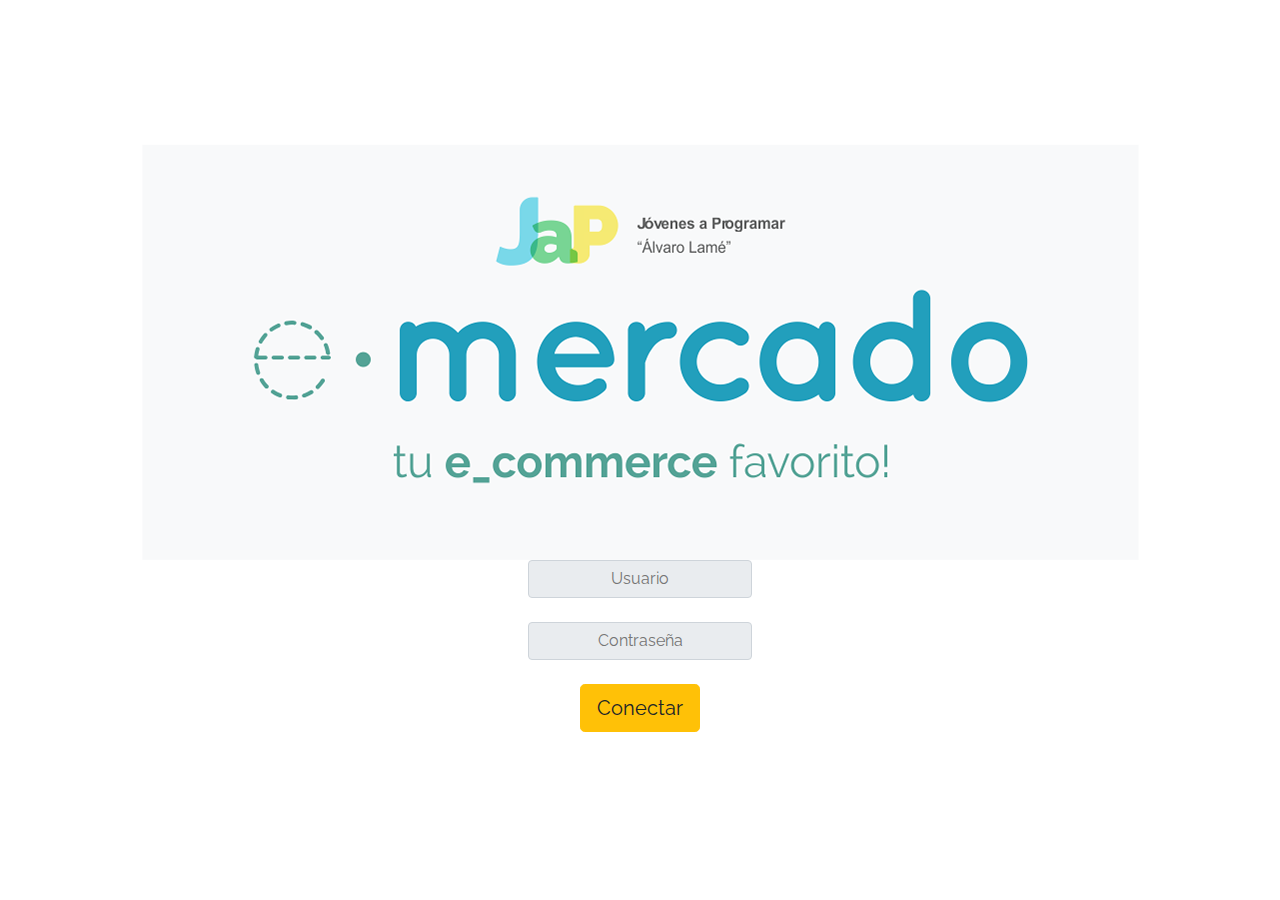
<file: index.html>
<!DOCTYPE html>
<!-- saved from url=(0049)https://getbootstrap.com/docs/4.3/examples/album/ -->
<html lang="en">

<head>
  <meta name="google-signin-scope" content="profile email">
  <meta name="google-signin-client_id" content="164145618072-d2h71bjuinmh2lec7dccaiqe06q56vc2.apps.googleusercontent.com">
  <meta http-equiv="Content-Type" content="text/html; charset=UTF-8">
  <meta name="viewport" content="width=device-width, initial-scale=1, shrink-to-fit=no">
  <meta name="description" content="">
  <title>eMercado - Todo lo que busques está aquí</title>

  <link rel="canonical" href="https://getbootstrap.com/docs/4.3/examples/album/">
  <link href="https://fonts.googleapis.com/css?family=Raleway:300,300i,400,400i,700,700i,900,900i" rel="stylesheet">
  <!-- Bootstrap core CSS -->
  <link href="css/bootstrap.min.css" rel="stylesheet">
  <link href="css/styles.css" rel="stylesheet">
  <style>
    html, body{
      height: 100%;
    }

    body {
      display: -ms-flexbox;
      display: flex;
      -ms-flex-align: center;
      align-items: center;
      padding-top: 40px;
      padding-bottom: 40px;
      background-color: #ffffff;
   
    }

    .signin {
      width: 100%;
      max-width: 330px;
      padding: 15px;
      margin: auto;
    }

    .g-signin2 {
      margin-left: 44%;
    }

  </style>
</head>

<body class="text-center">
  <div class="container p-5">
    <div role="alert" style="position: relative; width:auto; top: 0;">
      <img src="img/login.png">
         <input class="input-group-text" placeholder="Usuario" required type="text" id="user" style="display: inline-flex;"> <br> <br>
         <input class="input-group-text" placeholder="Contraseña" required type="password"  id="password" style="display: inline-flex;"> <br> <br>
        <button class="btn btn-warning btn   btn-primary btn-lg" onclick="conectar()" >Conectar</button> <br> <br>
        <div class="g-signin2" data-onsuccess="onSignIn" data-theme="dark"></div>
    </div>
  </div>

  <script src="js/init.js"></script>
  <script src="js/login.js"></script>
  <script src="https://apis.google.com/js/platform.js" async defer></script>
  <script src="https://apis.google.com/js/platform.js?onload=onLoad" async defer></script>
  <script src="js/md5.js"></script>
</body> 
</html>
</file>
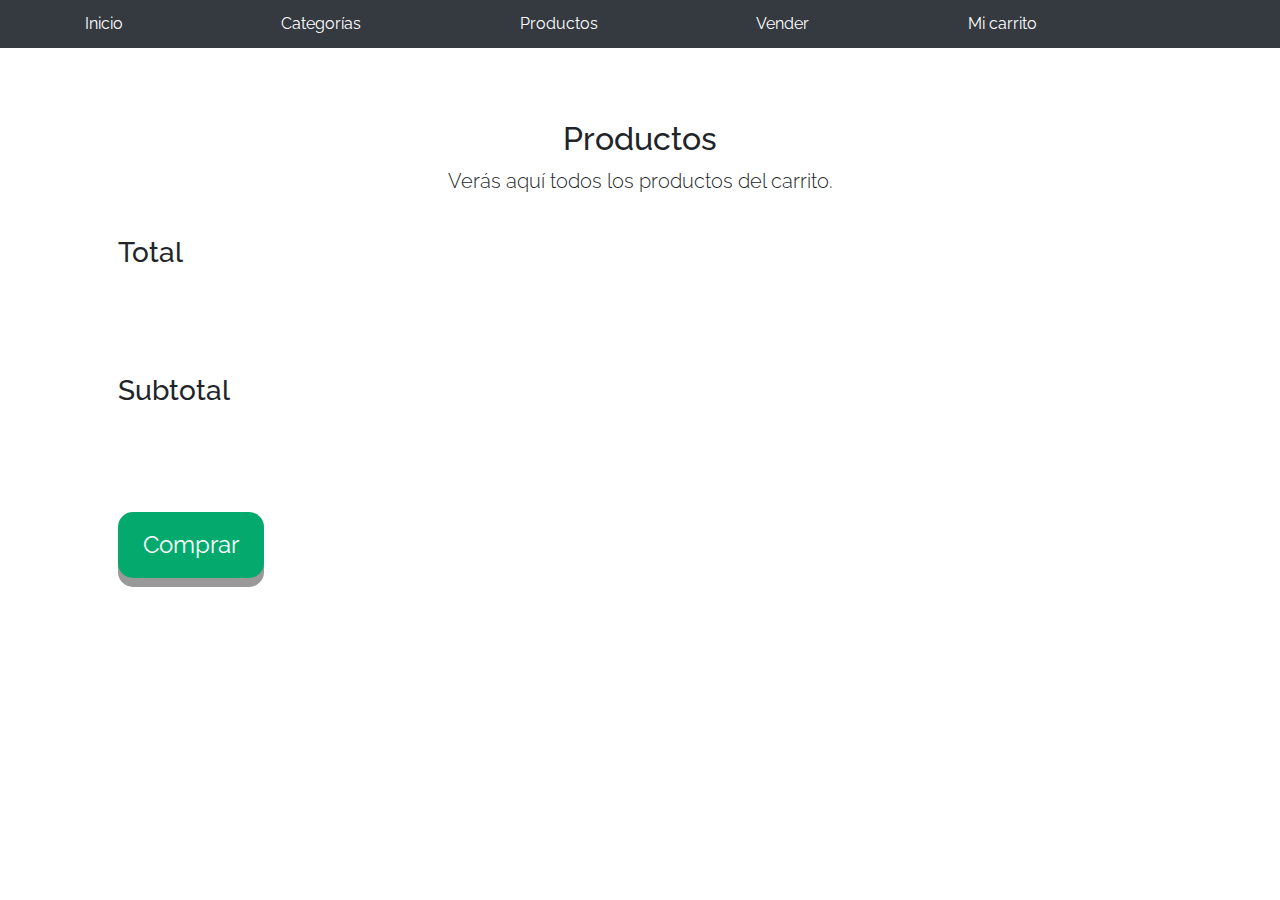
<file: cart.html>
<!DOCTYPE html>
<!-- saved from url=(0049)https://getbootstrap.com/docs/4.3/examples/album/ -->
<html lang="en">

<head>
  <meta http-equiv="Content-Type" content="text/html; charset=UTF-8">
  <meta name="google-signin-client_id" content="164145618072-d2h71bjuinmh2lec7dccaiqe06q56vc2.apps.googleusercontent.com">
  <meta name="viewport" content="width=device-width, initial-scale=1, shrink-to-fit=no">
  <meta name="description" content="">
  <title>eMercado - Todo lo que busques está aquí</title>

  <link rel="canonical" href="https://getbootstrap.com/docs/4.3/examples/album/">
  <link href="https://fonts.googleapis.com/css?family=Raleway:300,300i,400,400i,700,700i,900,900i" rel="stylesheet">

  <style>
    .bd-placeholder-img {
      font-size: 1.125rem;
      text-anchor: middle;
      -webkit-user-select: none;
      -moz-user-select: none;
      -ms-user-select: none;
      user-select: none;
    }
    @media (min-width: 768px) {
      .bd-placeholder-img-lg {
        font-size: 3.5rem;
      }
    }
  </style>
  <link href="css/bootstrap.min.css" rel="stylesheet">
  <link href="css/styles.css" rel="stylesheet">
  <link href="css/dropzone.css" rel="stylesheet">
</head>

<body>
  <nav class="site-header sticky-top py-1 bg-dark">
    <div class="container d-flex flex-column flex-md-row justify-content-between">
      <a class="py-2 d-none d-md-inline-block" href="principal.html">Inicio</a>
      <a class="py-2 d-none d-md-inline-block" href="categories.html">Categorías</a>
      <a class="py-2 d-none d-md-inline-block" href="products.html">Productos</a>
      <a class="py-2 d-none d-md-inline-block" href="sell.html">Vender</a>
      <a class="py-2 d-none d-md-inline-block" href="cart.html">Mi carrito</a>
      <div id="user"></div>
    </div>
  </nav>
  <div class="container p-5">

    <div class="text-center p-4">
      <h2>Productos</h2>
      <p class="lead">Verás aquí todos los productos del carrito.</p>
  </div>
    <div class="list-group" id="cart">
    </div> 
    <h3>Total</h3>
    <div class="container p-5" id="total">  
      
    </div>
    <h3>Subtotal</h3>
   <div class="container p-5" id="subtotal">
    </div>
   <button class="btn-lg comprar"  onclick="metodosDePago(),totalAPagar()" data-toggle="modal" data-target="#exampleModal" >Comprar</button>
  </div>

  <div class="modal fade" id="exampleModal" tabindex="-1" aria-labelledby="exampleModalLabel" aria-hidden="true">
    <div class="modal-dialog modal-dialog-centered modal-dialog-scrollable">
      <div class="modal-content">
        <div class="modal-header">
          <h4 class="modal-title" id="exampleModalLabel">Proceso de Compra</h4>
          <button type="button" class="close" data-dismiss="modal" aria-label="Close">
            <span aria-hidden="true">&times;</span>
          </button>
        </div>
        <div class="modal-body">
          <form onsubmit="compraRealizada()">
            <h5>Seleccione Destino del Envío</h5> <br>
            <h6>Dirección:</h6>
            <label for="calle">Calle:</label>
           <input name="calle" required> <br>
           <label for="numero">Número:</label>
           <input type="number" name="numero" required> <br>
           <label for="pais">País:</label>
           <input name="pais" required> <br> <br>
           <h5>Seleccione Tipo de Envío </h3> <br>
            <div class="form-check">
              <input onclick="totalAPagar()" class="form-check-input" type="radio" name="exampleRadios" id="exampleRadios1" value="option1" checked>
              <label class="form-check-label" for="exampleRadios1">
                Premium (2-5 días) - Costo del 15% sobre el subtotal.
              </label>
            </div>
            <div class="form-check">
              <input  onclick="totalAPagar()" class="form-check-input" type="radio" name="exampleRadios" id="exampleRadios2" value="option2">
              <label class="form-check-label" for="exampleRadios2">
                Express (5-8 días) - Costo del 7% sobre el subtotal.
              </label>
            </div>
            <div class="form-check">
              <input onclick="totalAPagar()" class="form-check-input" type="radio" name="exampleRadios" id="exampleRadios3" value="option3">
              <label class="form-check-label" for="exampleRadios3">
                Standard (12 a 15 días) - Costo del 5% sobre el subtotal
              </label>
            </div> <br>
            <h5>Total a Pagar </h3> <br>
              <div id="totalAPagar">

              </div> <br>
            <h5>Seleccione Método de Pago </h3>
              <div class="dropdown">
                <select id="metodoDePago" onchange="metodosDePago()" class="form-select" aria-label="Default select example">
                  <option  selected>Tarjeta de Crédito</option>
                  <option value="1">Transferencia Bancaria</option>
                </select>
              </div>
              <div id="formaDePago">
              </div>
              <button type="button" class="nocomprar" data-dismiss="modal">Cancelar</button>
              <button type="submit" value="submit"  class="comprar">Comprar</button>
          </form>
          

        </div>
        <div class="modal-footer">
          
        </div>
      </div>
    </div>
  </div>

  <div id="spinner-wrapper">
    <div class="lds-ring">
      <div></div>
      <div></div>
      <div></div>
      <div></div>
    </div>
  </div>
  <script src="js/jquery-3.4.1.min.js"></script>
  <script src="js/bootstrap.bundle.min.js"></script>
  <script src="js/dropzone.js"></script>
  <script src="js/init.js"></script>
  <script src= "js/login.js"></script>
  <script src="js/cart.js"></script>
  <script src="https://apis.google.com/js/platform.js?onload=onLoad" async defer></script>
</body>

</html>
</file>
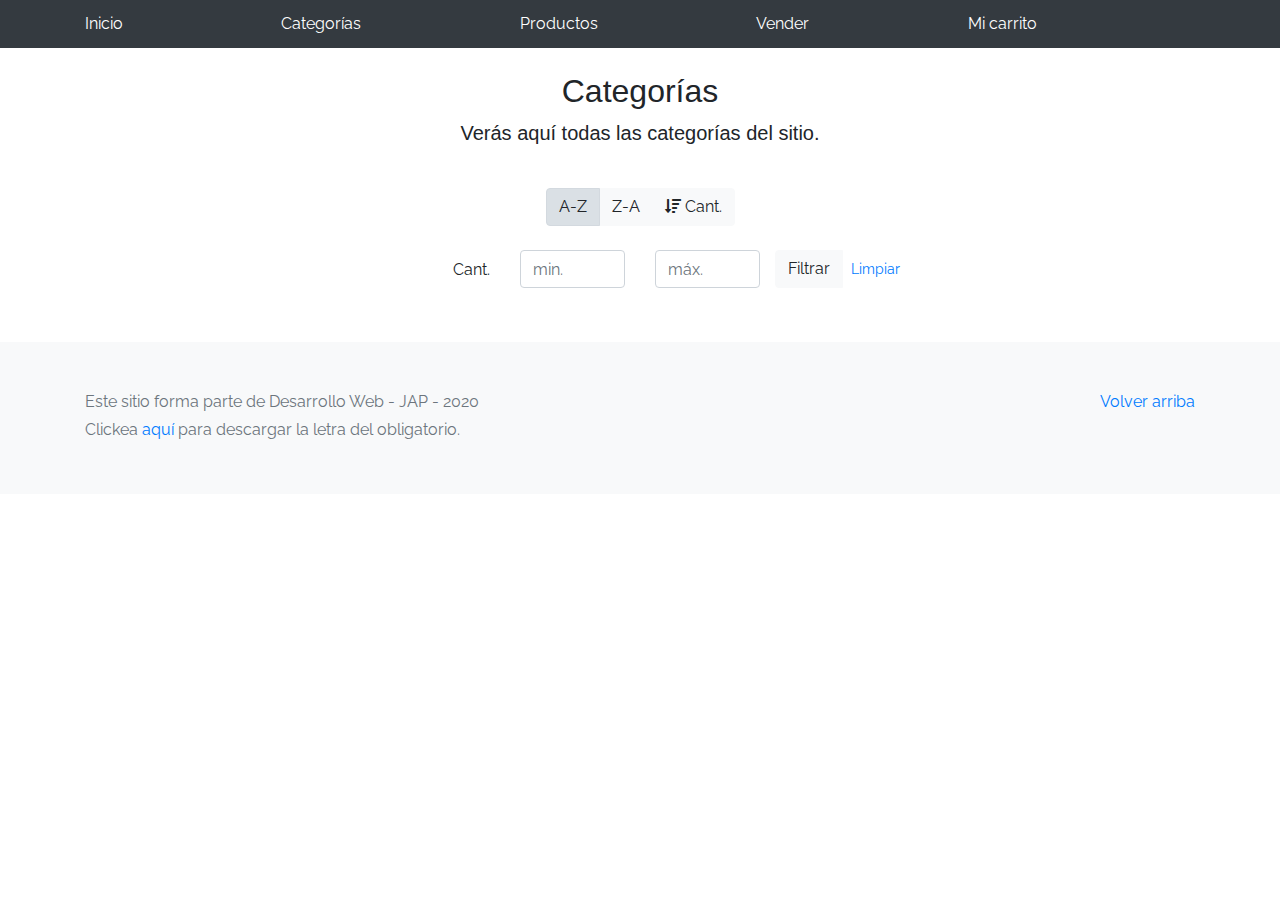
<file: categories.html>
<!DOCTYPE html>
<!-- saved from url=(0049)https://getbootstrap.com/docs/4.3/examples/album/ -->
<html lang="en">
  <head>
    <meta http-equiv="Content-Type" content="text/html; charset=UTF-8">
    <meta name="viewport" content="width=device-width, initial-scale=1, shrink-to-fit=no">
    <meta name="google-signin-client_id" content="164145618072-d2h71bjuinmh2lec7dccaiqe06q56vc2.apps.googleusercontent.com">
    <meta name="description" content="">
    <title>eMercado - Todo lo que busques está aquí</title>

    <link rel="canonical" href="https://getbootstrap.com/docs/4.3/examples/album/">
    <link href="https://fonts.googleapis.com/css?family=Raleway:300,300i,400,400i,700,700i,900,900i" rel="stylesheet">
    <link href="css/font-awesome.min.css" rel="stylesheet">

    <link href="css/bootstrap.min.css" rel="stylesheet">
    <link href="css/styles.css" rel="stylesheet">
  </head>
  <body>
    <nav class="site-header sticky-top py-1 bg-dark">
      <div class="container d-flex flex-column flex-md-row justify-content-between">
        <a class="py-2 d-none d-md-inline-block" href="principal.html">Inicio</a>
        <a class="py-2 d-none d-md-inline-block" href="categories.html">Categorías</a>
        <a class="py-2 d-none d-md-inline-block" href="products.html">Productos</a>
        <a class="py-2 d-none d-md-inline-block" href="sell.html">Vender</a>
        <a class="py-2 d-none d-md-inline-block" href="cart.html">Mi carrito</a>
        <div id="user"></div>
      </div>
    </nav>
    <main role="main" class="pb-5">
        <div class="text-center p-4">
            <h2>Categorías</h2>
            <p class="lead">Verás aquí todas las categorías del sitio.</p>
        </div>
        <div class="container">
            <div class="row">
                <div class="col text-center">
                    <div class="btn-group btn-group-toggle mb-4" data-toggle="buttons">
                        <label class="btn btn-light active" id="sortAsc" >
                            <input type="radio" name="options" autocomplete="off" checked>A-Z
                        </label>
                        <label class="btn btn-light" id="sortDesc" >
                            <input type="radio" name="options" autocomplete="off">Z-A
                        </label>
                        <label class="btn btn-light" id="sortByCount" >
                            <input type="radio" name="options" autocomplete="off"><i class="fas fa-sort-amount-down mr-1"></i>Cant.
                        </label>
                    </div>
                </div>
            </div>
            <div class="row justify-content-end">
              <div class="col-md-0"></div>
                <div class="col-md-6 col-sm-12 mb-1 container">
                  <div class="row container p-0 m-0">
                    <div class="col">
                      <p class="font-weight-normal text-right my-2">Cant.</p>
                    </div>
                    <div class="col">
                      <input class="form-control" type="number" placeholder="min." id="rangeFilterCountMin">
                    </div>
                    <div class="col">
                      <input class="form-control" type="number" placeholder="máx." id="rangeFilterCountMax">
                    </div>
                    <div class="col-3 p-0">
                      <div class="btn-group" role="group">
                        <button class="btn btn-light btn-block" id="rangeFilterCount">Filtrar</button>
                        <button class="btn btn-link btn-sm" id="clearRangeFilter">Limpiar</button>
                      </div>
                    </div>
                  </div>
                </div>
            </div>
            <div class="row">
                <div class="list-group" id="cat-list-container">
                </div>
            </div>
        </div>
    </main>
    <footer class="text-muted bg-light">
      <div class="container">
        <p class="float-right">
          <a href="#">Volver arriba</a>
        </p>
        <p>Este sitio forma parte de Desarrollo Web - JAP - 2020</p>
        <p>Clickea <a target="_blank" href="Letra.pdf">aquí</a> para descargar la letra del obligatorio.</p>
      </div>
    </footer>
    <div id="spinner-wrapper"><div class="lds-ring"><div></div><div></div><div></div><div></div></div></div>
    <script src="js/jquery-3.4.1.min.js"></script>
    <script src="js/bootstrap.bundle.min.js"></script>
    <script src="js/init.js"></script>
    <script src="js/categories.js"></script>
    <script src= "js/login.js"></script>
    <script src="https://apis.google.com/js/platform.js?onload=onLoad" async defer></script>
  </body>
</html>
</file>
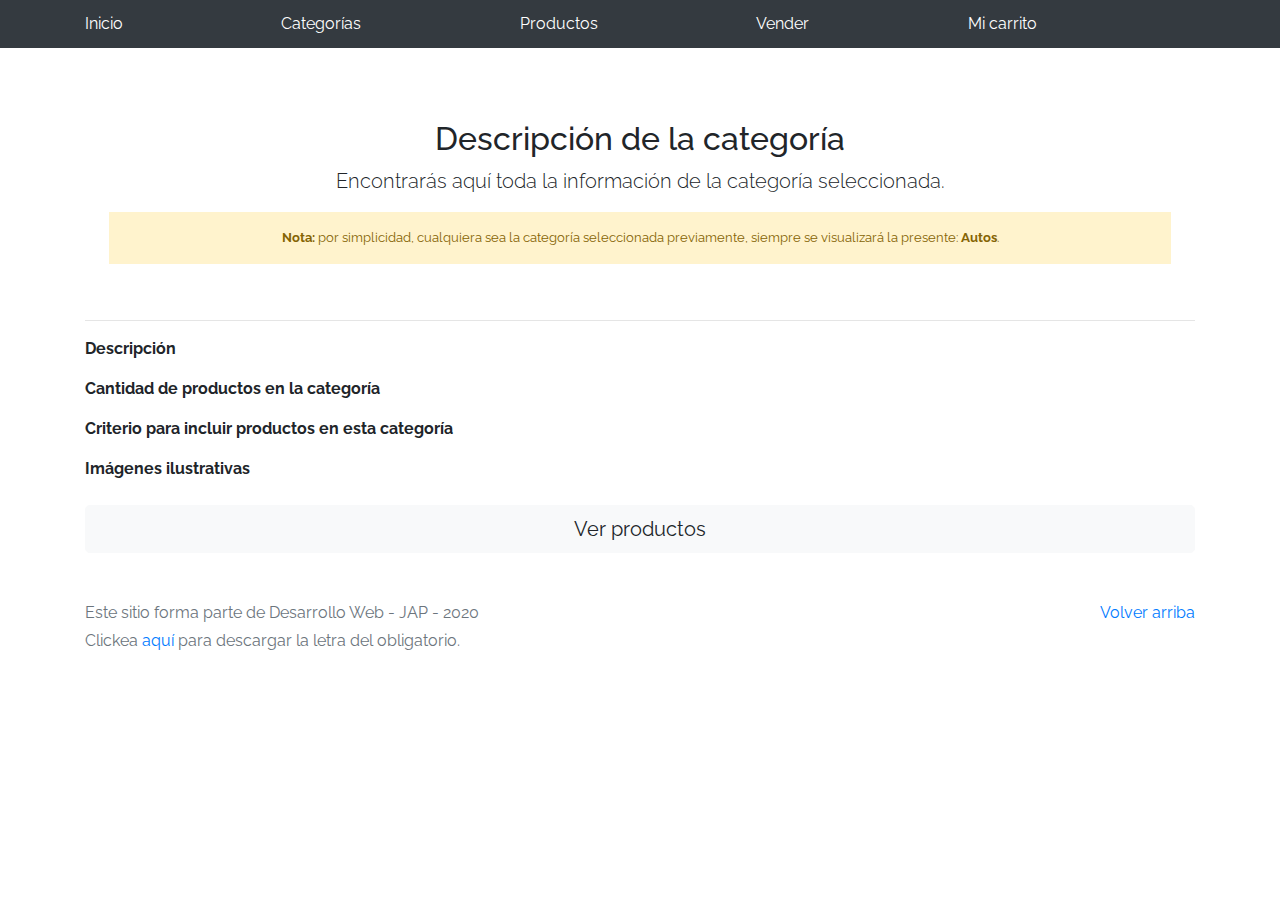
<file: category-info.html>
<!DOCTYPE html>
<!-- saved from url=(0049)https://getbootstrap.com/docs/4.3/examples/album/ -->
<html lang="en">

<head>
  <meta http-equiv="Content-Type" content="text/html; charset=UTF-8">
  <meta name="viewport" content="width=device-width, initial-scale=1, shrink-to-fit=no">
  <meta name="description" content="">
  <title>eMercado - Todo lo que busques está aquí</title>
  <meta name="google-signin-client_id" content="164145618072-d2h71bjuinmh2lec7dccaiqe06q56vc2.apps.googleusercontent.com">
  <link rel="canonical" href="https://getbootstrap.com/docs/4.3/examples/album/">
  <link href="https://fonts.googleapis.com/css?family=Raleway:300,300i,400,400i,700,700i,900,900i" rel="stylesheet">
  <!-- Bootstrap core CSS -->
  <link href="css/bootstrap.min.css" rel="stylesheet">
  <link href="css/styles.css" rel="stylesheet">
</head>

<body>
  <nav class="site-header sticky-top py-1 bg-dark">
    <div class="container d-flex flex-column flex-md-row justify-content-between">
      <a class="py-2 d-none d-md-inline-block" href="principal.html">Inicio</a>
      <a class="py-2 d-none d-md-inline-block" href="categories.html">Categorías</a>
      <a class="py-2 d-none d-md-inline-block" href="products.html">Productos</a>
      <a class="py-2 d-none d-md-inline-block" href="sell.html">Vender</a>
      <a class="py-2 d-none d-md-inline-block" href="cart.html">Mi carrito</a>
      <div id="user"></div>
    </div>
  </nav>
  <main role="main">
    <div class="container mt-5">
      <div class="text-center p-4">
        <h2>Descripción de la categoría</h2>
        <p class="lead">Encontrarás aquí toda la información de la categoría seleccionada.</p>
        <p class="small alert-warning py-3"><strong>Nota: </strong>por simplicidad, cualquiera sea la categoría
          seleccionada previamente, siempre se visualizará la presente: <strong>Autos</strong>.</p>
      </div>
      <h3 id="categoryName"></h3>
      <hr class="my-3">
      <dl>
        <dt>Descripción</dt>
        <dd>
          <p id="categoryDescription"></p>
        </dd>

        <dt>Cantidad de productos en la categoría</dt>
        <dd>
          <p id="productCount"></p>
        </dd>

        <dt>Criterio para incluir productos en esta categoría</dt>
        <dd>
          <p id="productCriteria"></p>
        </dd>

        <dt>Imágenes ilustrativas</dt>
        <dd>
          <div class="row text-center text-lg-left pt-2" id="productImagesGallery">
          </div>
        </dd>
      </dl>
      <a type="button" class="btn btn-light btn-lg btn-block" href="products.html">Ver productos</a>
    </div>
  </main>
  <footer class="text-muted">
    <div class="container">
      <p class="float-right">
        <a href="#">Volver arriba</a>
      </p>
      <p>Este sitio forma parte de Desarrollo Web - JAP - 2020</p>
      <p>Clickea <a target="_blank" href="Letra.pdf">aquí</a> para descargar la letra del obligatorio.</p>
    </div>
  </footer>
  <div id="spinner-wrapper">
    <div class="lds-ring">
      <div></div>
      <div></div>
      <div></div>
      <div></div>
    </div>
  </div>
  <script src="js/jquery-3.4.1.min.js"></script>
  <script src="js/bootstrap.bundle.min.js"></script>
  <script src="js/init.js"></script>
  <script src= "js/login.js"></script>
  <script src="js/category-info.js"></script>
  <script src="https://apis.google.com/js/platform.js?onload=onLoad" async defer></script>
</body>

</html>
</file>
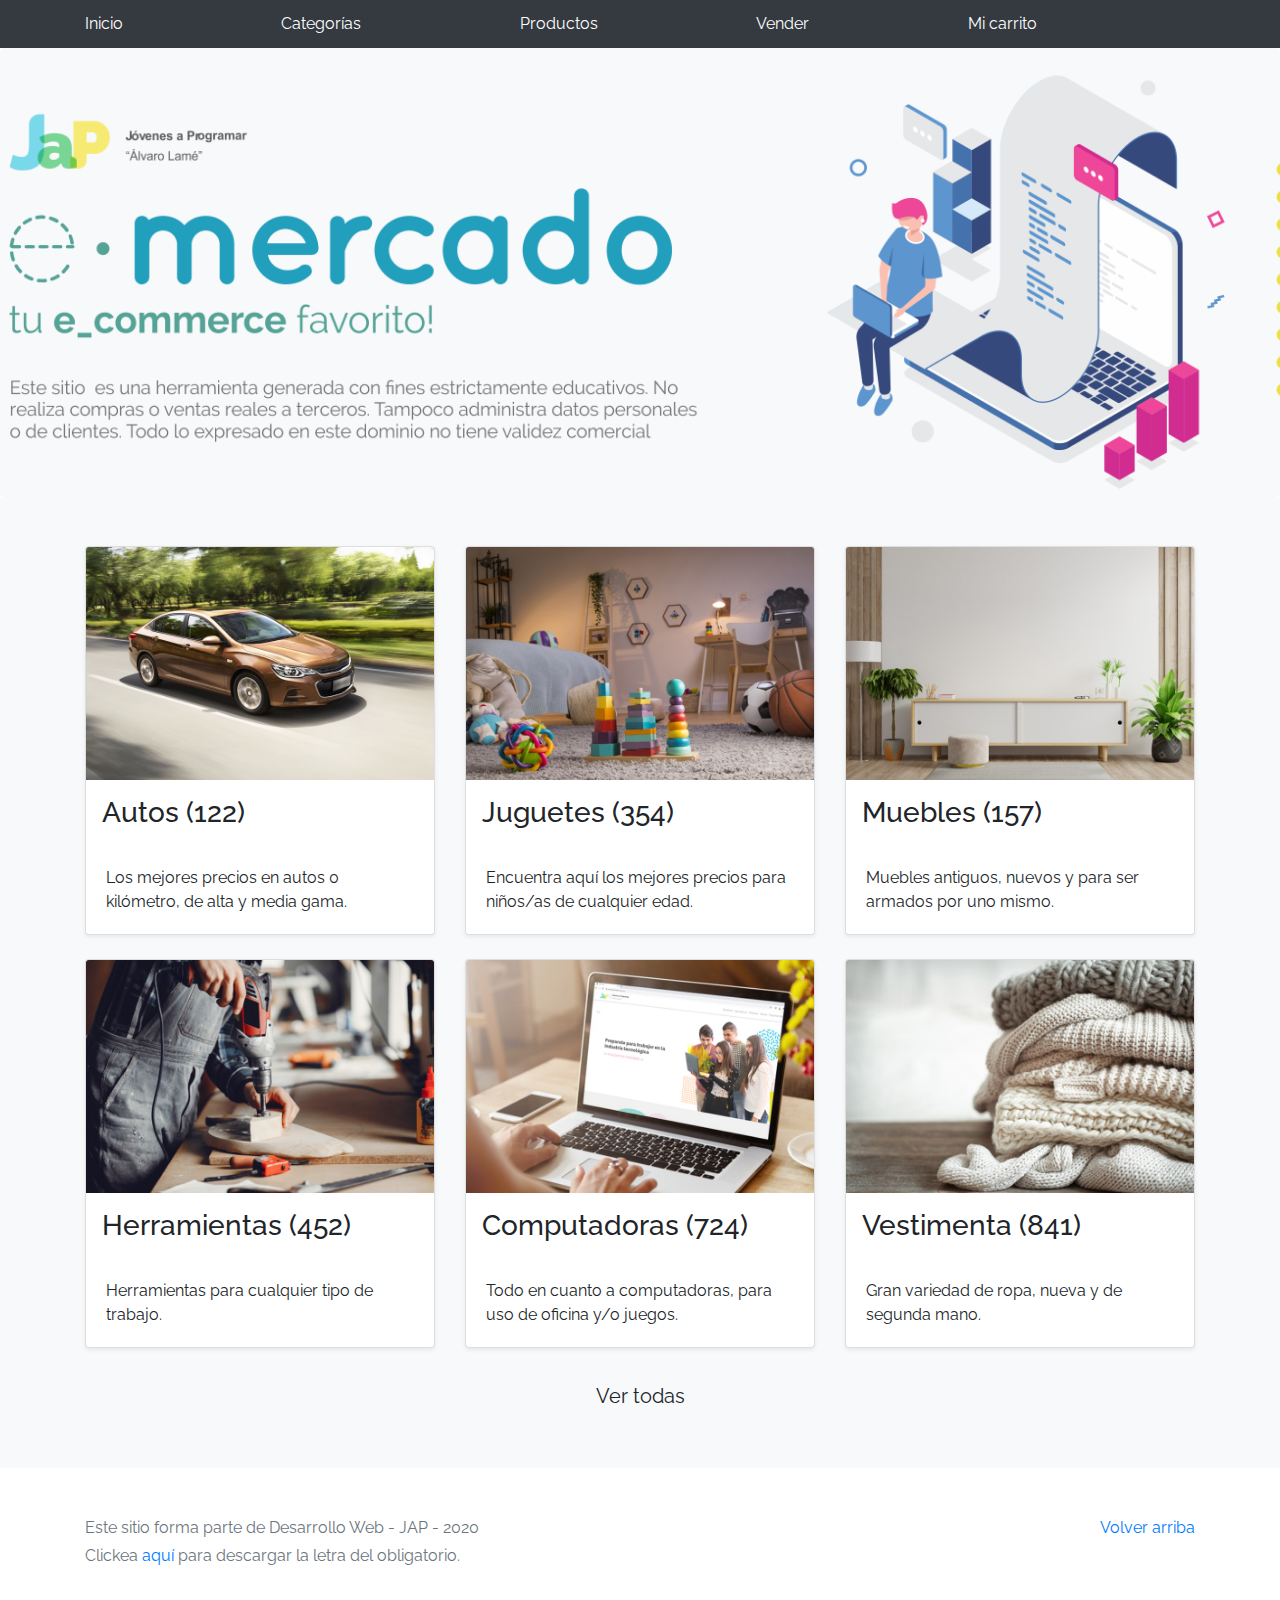
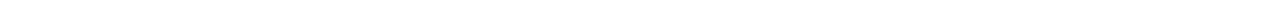
<file: principal.html>
<!DOCTYPE html>
<!-- saved from url=(0049)https://getbootstrap.com/docs/4.3/examples/album/ -->
<html lang="en">
  <head>
    <meta http-equiv="Content-Type" content="text/html; charset=UTF-8">
    <meta name="viewport" content="width=device-width, initial-scale=1, shrink-to-fit=no">
    <meta name="google-signin-client_id" content="164145618072-d2h71bjuinmh2lec7dccaiqe06q56vc2.apps.googleusercontent.com">
    <meta name="description" content="">
    <title>eMercado - Todo lo que busques está aquí</title>

    <link rel="canonical" href="https://getbootstrap.com/docs/4.3/examples/album/">
    <link href="https://fonts.googleapis.com/css?family=Raleway:300,300i,400,400i,700,700i,900,900i" rel="stylesheet">
    <!-- Bootstrap core CSS -->
    <link href="css/bootstrap.min.css" rel="stylesheet">
    <link href="css/styles.css" rel="stylesheet">
  </head>
  <body onload="verificar()">
    <nav class="site-header sticky-top py-1 bg-dark">
      <div class="container d-flex flex-column flex-md-row justify-content-between">
        <a class="py-2 d-none d-md-inline-block" href="principal.html">Inicio</a>
        <a class="py-2 d-none d-md-inline-block" href="categories.html">Categorías</a>
        <a class="py-2 d-none d-md-inline-block" href="products.html">Productos</a>
        <a class="py-2 d-none d-md-inline-block" href="sell.html">Vender</a>
        <a class="py-2 d-none d-md-inline-block" href="cart.html">Mi carrito</a>
        <div id="user"></div>
      </div>
    </nav>
    <main role="main">
      <section class="jumbotron text-center">
        <div class="m-5">
          <h1></h1>
        </div>
      </section>
      <div class="album py-5 bg-light">
        <div class="container">
          <div class="row">
            <div class="col-md-4">
              <a href="categories.html" class="card mb-4 shadow-sm custom-card">
                <img class="bd-placeholder-img card-img-top"  src="img/cat1.jpg">
                <h3 class="m-3">Autos (122)</h3>
                <div class="card-body">
                  <p class="card-text">Los mejores precios en autos 0 kilómetro, de alta y media gama.</p>
                </div>
              </a>
            </div>
            <div class="col-md-4">
                <a href="categories.html" class="card mb-4 shadow-sm custom-card">
                  <img class="bd-placeholder-img card-img-top" src="img/cat2.jpg">
                  <h3 class="m-3">Juguetes (354)</h3>
                  <div class="card-body">
                    <p class="card-text">Encuentra aquí los mejores precios para niños/as de cualquier edad.</p>
                  </div>
                </a>
            </div>
            <div class="col-md-4">
                <a href="categories.html" class="card mb-4 shadow-sm custom-card">
                  <img class="bd-placeholder-img card-img-top" src="img/cat3.jpg">
                  <h3 class="m-3">Muebles (157)</h3>
                  <div class="card-body">
                    <p class="card-text">Muebles antiguos, nuevos y para ser armados por uno mismo.</p>
                  </div>
                </a>
            </div>
            <div class="col-md-4">
                <a href="categories.html" class="card mb-4 shadow-sm custom-card">
                  <img class="bd-placeholder-img card-img-top" src="img/cat4.jpg">
                  <h3 class="m-3">Herramientas (452)</h3>
                  <div class="card-body">
                    <p class="card-text">Herramientas para cualquier tipo de trabajo.</p>
                  </div>
                </a>
            </div>
            <div class="col-md-4">
                <a href="categories.html" class="card mb-4 shadow-sm custom-card">
                  <img class="bd-placeholder-img card-img-top" src="img/cat5.jpg">
                  <h3 class="m-3">Computadoras (724)</h3>
                  <div class="card-body">
                    <p class="card-text">Todo en cuanto a computadoras, para uso de oficina y/o juegos.</p>
                  </div>
                </a>
            </div>
            <div class="col-md-4">
                <a href="categories.html" class="card mb-4 shadow-sm custom-card">
                  <img class="bd-placeholder-img card-img-top" src="img/cat6.jpg">
                  <h3 class="m-3">Vestimenta (841)</h3>
                  <div class="card-body">
                    <p class="card-text">Gran variedad de ropa, nueva y de segunda mano.</p>
                  </div>
                </a>
            </div>
          </div>
          <div class="row">
              <a type="button" class="btn btn-light btn-lg btn-block" href="categories.html">Ver todas</a>
          </div>
        </div>
      </div>
    </main>
    <footer class="text-muted">
      <div class="container">
        <p class="float-right">
          <a href="#">Volver arriba</a>
        </p>
        <p>Este sitio forma parte de Desarrollo Web - JAP - 2020</p>
        <p>Clickea <a target="_blank" href="Letra.pdf">aquí</a> para descargar la letra del obligatorio.</p>
      </div>
    </footer>
    <script src="js/jquery-3.4.1.min.js"></script>
    <script src="js/bootstrap.bundle.min.js"></script>
    <script src="js/init.js"></script>
    <script src= "js/login.js"></script>
    <script src="https://apis.google.com/js/platform.js?onload=onLoad" async defer></script>
  </body>
</html>
</file>
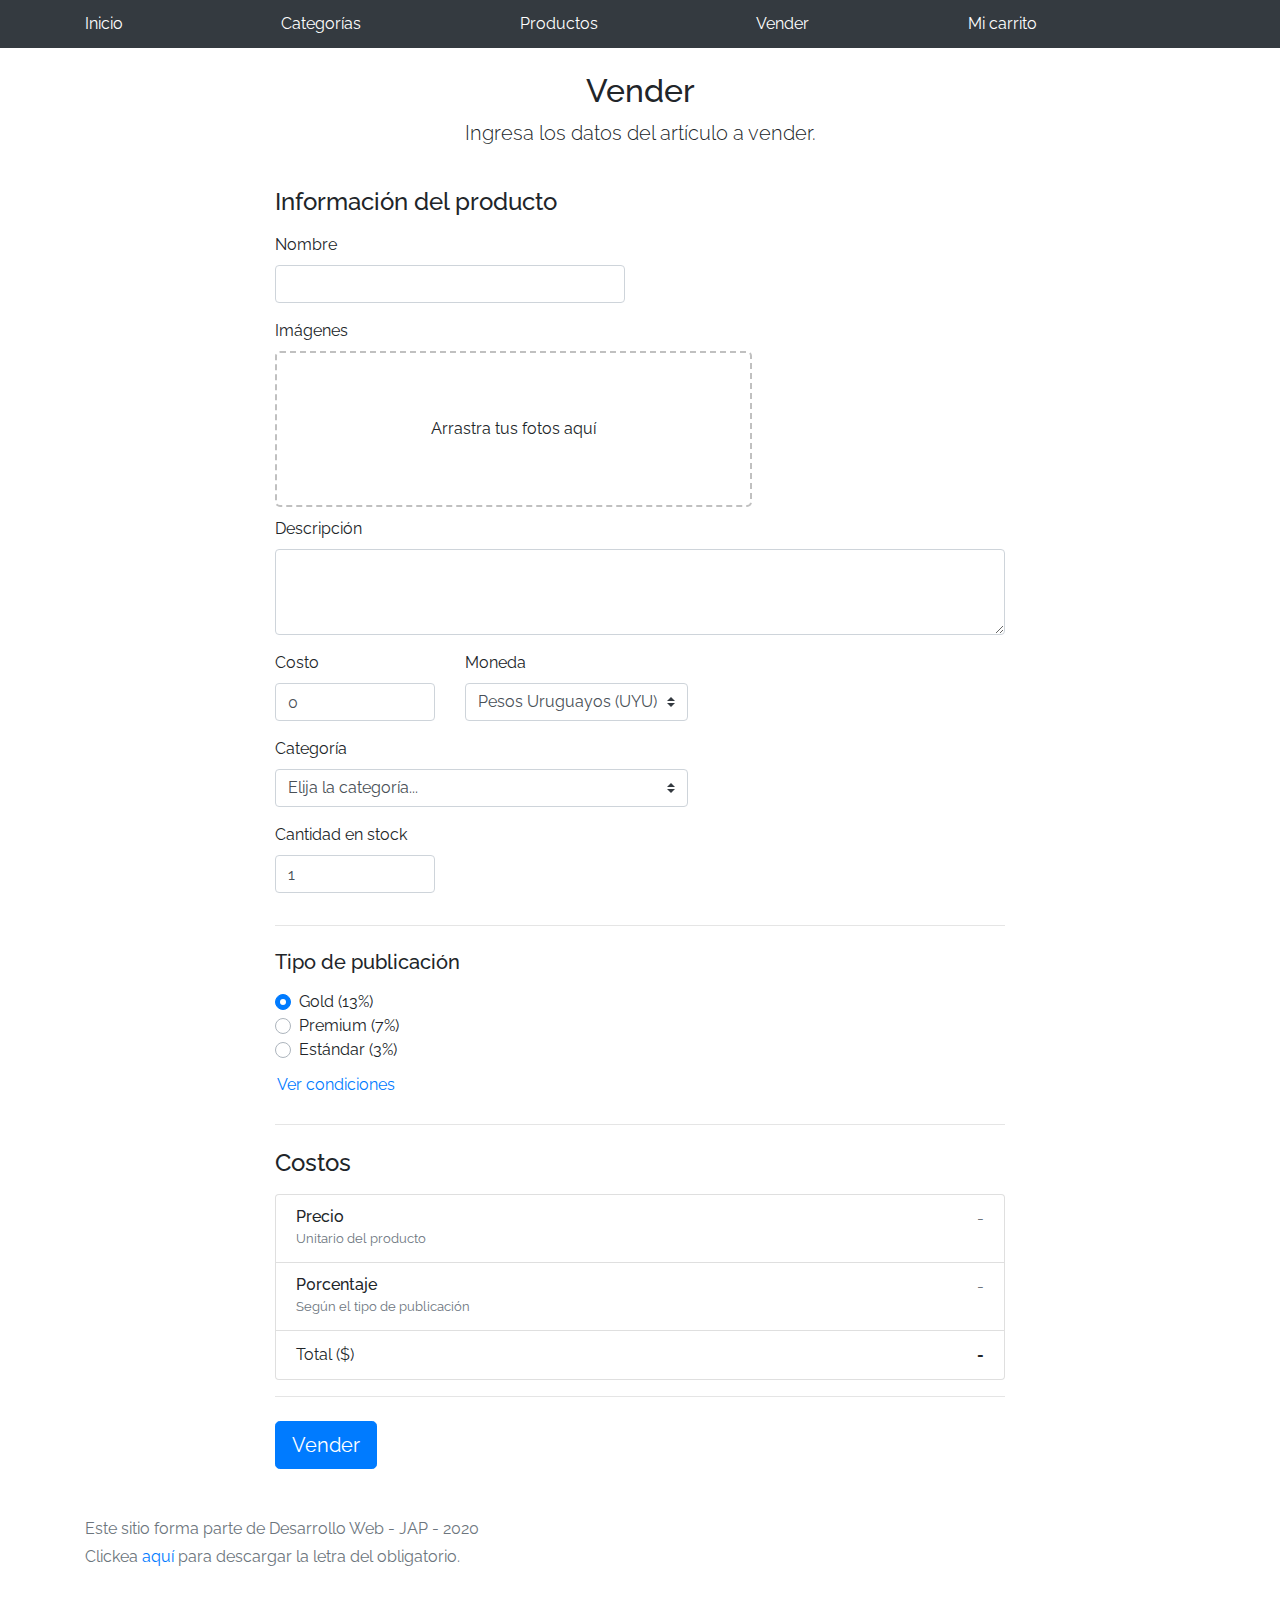
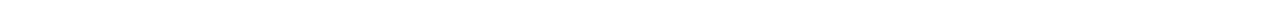
<file: sell.html>
<!DOCTYPE html>
<!-- saved from url=(0049)https://getbootstrap.com/docs/4.3/examples/album/ -->
<html lang="en"><head><meta http-equiv="Content-Type" content="text/html; charset=UTF-8">
    
    <meta name="viewport" content="width=device-width, initial-scale=1, shrink-to-fit=no">
    <meta name="description" content="">
    <title>eMercado - Todo lo que busques está aquí</title>
    <meta name="google-signin-client_id" content="164145618072-d2h71bjuinmh2lec7dccaiqe06q56vc2.apps.googleusercontent.com">
    <link rel="canonical" href="https://getbootstrap.com/docs/4.3/examples/album/">
    <link href="https://fonts.googleapis.com/css?family=Raleway:300,300i,400,400i,700,700i,900,900i" rel="stylesheet">

    <style>
      .bd-placeholder-img {
        font-size: 1.125rem;
        text-anchor: middle;
        -webkit-user-select: none;
        -moz-user-select: none;
        -ms-user-select: none;
        user-select: none;
      }

      @media (min-width: 768px) {
        .bd-placeholder-img-lg {
          font-size: 3.5rem;
        }
      }
    </style>
    <link href="css/bootstrap.min.css" rel="stylesheet">
    <link href="css/styles.css" rel="stylesheet">
    <link href="css/dropzone.css" rel="stylesheet">
  </head>
  <body>
    <nav class="site-header sticky-top py-1 bg-dark">
        <div class="container d-flex flex-column flex-md-row justify-content-between">
            <a class="py-2 d-none d-md-inline-block" href="principal.html">Inicio</a>
            <a class="py-2 d-none d-md-inline-block" href="categories.html">Categorías</a>
            <a class="py-2 d-none d-md-inline-block" href="products.html">Productos</a>
            <a class="py-2 d-none d-md-inline-block" href="sell.html">Vender</a>
            <a class="py-2 d-none d-md-inline-block" href="cart.html">Mi carrito</a>
            <div id="user"></div>
        </div>
    </nav>
      <div class="container">
        <div class="text-center p-4">
          <h2>Vender</h2>
          <p class="lead">Ingresa los datos del artículo a vender.</p>
        </div>
        <div class="row justify-content-md-center">
          <div class="col-md-8 order-md-1">
            <h4 class="mb-3">Información del producto</h4>
            <form class="needs-validation" id="sell-info">
              <div class="row">
                <div class="col-md-6 mb-3">
                  <label for="productName">Nombre</label>
                  <input type="text" class="form-control" id="productName" placeholder="" value="" >
                  <div class="invalid-feedback">
                    Ingresa un nombre
                  </div>
                </div>
              </div>
              <div class="row">
                <div class="col-md-8 order-md-1">
                    <label for="zip">Imágenes</label>
                    <div class="needsclick dz-clickable" id="file-upload">
                      <div class="dz-message needsclick">
                        Arrastra tus fotos aquí<br>
                      </div>
                    </div>
                </div>
              </div>
              <div class="row">
                  <div class="col-md-12 mb-3">
                      <label for="productDescription">Descripción</label>
                      <textarea class="form-control" id="productDescription" rows="3"></textarea>
                  </div>
                </div>
              <div class="row">
                <div class="col-md-3 mb-3">
                  <label for="zip">Costo</label>
                  <input type="number" class="form-control" id="productCostInput" placeholder="" required="" value="0" min="0">
                  <div class="invalid-feedback">
                    El costo debe ser mayor que 0.
                  </div>
                </div>
                <div class="col-md-4 mb-3">
                    <label for="state">Moneda</label>
                    <select class="custom-select d-block w-100" id="productCurrency" required="">
                      <option selected>Pesos Uruguayos (UYU)</option>
                      <option>Dólares (USD)</option>
                    </select>
                    <div class="invalid-feedback">
                      Ingresa una categoría válida.
                    </div>
                  </div>
              </div>
              <div class="row">
                  <div class="col-md-7 mb-3">
                  <label for="state">Categoría</label>
                  <select class="custom-select d-block w-100" id="productCategory">
                    <option value="">Elija la categoría...</option>
                    <option>Autos</option>
                    <option>Juguetes</option>
                    <option>Muebles</option>
                    <option>Herramientas</option>
                    <option>Computadoras</option>
                    <option>Vestimenta</option>
                  </select>
                  <div class="invalid-feedback">
                    Por favor ingresa una categoría válida.
                  </div>
                </div>
              </div>
              <div class="row">
                  <div class="col-md-3 mb-3">
                    <label for="productCountInput">Cantidad en stock</label>
                    <input type="number" class="form-control" id="productCountInput" placeholder="" required="" value="1" min="0">
                    <div class="invalid-feedback">
                      La cantidad es requerida.
                    </div>
                  </div>
                </div>
              <hr class="mb-4">
              <h5 class="mb-3">Tipo de publicación</h5>
              <div class="d-block my-3">
                <div class="custom-control custom-radio">
                  <input id="goldradio" name="publicationType" type="radio" class="custom-control-input" checked="" required="">
                  <label class="custom-control-label" for="goldradio">Gold (13%)</label>
                </div>
                <div class="custom-control custom-radio">
                  <input id="premiumradio" name="publicationType" type="radio" class="custom-control-input" required="">
                  <label class="custom-control-label" for="premiumradio">Premium (7%)</label>
                </div>
                <div class="custom-control custom-radio">
                  <input id="standardradio" name="publicationType" type="radio" class="custom-control-input" required="">
                  <label class="custom-control-label" for="standardradio">Estándar (3%)</label>
                </div>
                <div class="row">
                  <button type="button" class="m-1 btn btn-link" data-toggle="modal" data-target="#contidionsModal">Ver condiciones</button>
                </div>
              </div>
              <hr class="mb-4">
              <h4 class="mb-3">Costos</h4>
              <ul class="list-group mb-3">
                  <li class="list-group-item d-flex justify-content-between lh-condensed">
                    <div>
                      <h6 class="my-0">Precio</h6>
                      <small class="text-muted">Unitario del producto</small>
                    </div>
                    <span class="text-muted" id="productCostText">-</span>
                  </li>
                  <li class="list-group-item d-flex justify-content-between lh-condensed">
                    <div>
                      <h6 class="my-0">P0rcentaje</h6>
                      <small class="text-muted">Según el tipo de publicación</small>
                    </div>
                    <span class="text-muted" id="comissionText">-</span>
                  </li>
                  <li class="list-group-item d-flex justify-content-between">
                    <span>Total ($)</span>
                    <strong id="totalCostText">-</strong>
                  </li>
                </ul>
              <hr class="mb-4">
              <button class="btn btn-primary btn-lg" type="submit">Vender</button>
            </form>
          </div>
        </div>
      </div>
      <footer class="text-muted">
        <div class="container">
            <p>Este sitio forma parte de Desarrollo Web - JAP - 2020</p>
            <p>Clickea <a target="_blank" href="Letra.pdf">aquí</a> para descargar la letra del obligatorio.</p>
        </div>
      </footer>
      <div class="alert fade" role="alert" id="alertResult">
          <span id="resultSpan"></span>
          <button type="button" class="close" data-dismiss="alert" aria-label="Close">
              <span aria-hidden="true">&times;</span>
          </button>
      </div>

      <div class="modal fade" tabindex="-1" role="dialog" id="contidionsModal">
        <div class="modal-dialog" role="document">
          <div class="modal-content">
            <div class="modal-header">
              <h5 class="modal-title">Condiciones de publicación</h5>
              <button type="button" class="close" data-dismiss="modal" aria-label="Close">
                <span aria-hidden="true">&times;</span>
              </button>
            </div>
            <div class="modal-body">
              <div class="container">
                  <div class="row">
                      <h5 class="text-warning">Gold (13%)</h5>
                      <p class="muted text-justify">Tu producto se verá de forma promocionada en portada, además de las condiciones de Premium y Estándar.</p>
                  </div>
                  <hr>
                  <div class="row">
                      <h5 class="text-primary">Stándar (7%)</h5>
                      <p class="muted text-justify">Se mostrará el producto en los primeros lugares de resultados de búsqueda, así cómo cuando se ingrese a la categoría que pertenezca.</p>
                  </div>
                  <hr>
                  <div class="row">
                      <h5 class="text-secondary">Estándar (3%)</h5>
                      <p class="muted text-justify">El producto se listará en la categoría correspondiente, así como en los resultados de búsquedas que coincidan con las palabras claves en el nombre.</p>
                  </div>
              </div>
            </div>
            <div class="modal-footer">
              <button type="button" class="btn btn-primary" data-dismiss="modal">Cerrar</button>
            </div>
          </div>
        </div>
      </div>
      <div id="spinner-wrapper"><div class="lds-ring"><div></div><div></div><div></div><div></div></div></div>
      <script src="js/jquery-3.4.1.min.js"></script>
      <script src="js/bootstrap.bundle.min.js"></script>
      <script src="js/dropzone.js"></script>
      <script src="js/init.js"></script>
      <script src= "js/login.js"></script>
      <script src="js/sell.js"></script>
      <script src="https://apis.google.com/js/platform.js?onload=onLoad" async defer></script>
    </body>
</html>
</file>
<file: css/styles.css>
.jumbotron, .card-body, .container, .site-header{
    font-family: 'Raleway', serif !important;
}

.jumbotron .display-4{
    font-weight: bold;
}

.jumbotron {
  height: 50vh;
  padding: 5em inherit;
  margin-bottom: 0;
  background-color: #53C0FB;
  background: url('../img/cover_back.png');
  background-size: cover;
  background-position: center;
  background-repeat: no-repeat;
  color: black;
  font-weight: bold;
}

@media (min-width: 768px) {
  .jumbotron {
    padding-top: 6rem;
    padding-bottom: 6rem;
  }
}

.jumbotron p:last-child {
  margin-bottom: 0;
}

.jumbotron-heading {
  font-weight: 300;
}

.jumbotron .container {
  max-width: 40rem;
  background-color: rgba(255, 255, 255, 0.5);
  border-radius: 10px;
  text-shadow: 1px 1px 2px grey;
}

.jumbotron .lead{
  font-size: 38px;
}

footer {
  padding-top: 3rem;
  padding-bottom: 3rem;
}

footer p {
  margin-bottom: .25rem;
}

.site-header a {
  color: white;
  transition: ease-in-out color .15s;
}

.light-text {
  color: white;
}

.site-header .dropdown-menu a {
  color: black;
}

.dropzone{
  border: 2px dashed #0087F7;
  border-radius: 5px;
  background: white;
}

.alert{
  position: fixed;
  top:80px;
  width: 50%;
  left: 50%;
  transform: translate(-50%, 0);
}

.lds-ring {
  display: inline-block;
  position: relative;
  width: 64px;
  height: 64px;
  top:50%;
  left: 50%;
}
.lds-ring div {
  box-sizing: border-box;
  display: block;
  position: absolute;
  width: 51px;
  height: 51px;
  margin: 6px;
  border: 6px solid #fff;
  border-radius: 50%;
  animation: lds-ring 1.2s cubic-bezier(0.5, 0, 0.5, 1) infinite;
  border-color: #fff transparent transparent transparent;
}
.lds-ring div:nth-child(1) {
  animation-delay: -0.45s;
}
.lds-ring div:nth-child(2) {
  animation-delay: -0.3s;
}
.lds-ring div:nth-child(3) {
  animation-delay: -0.15s;
}
@keyframes lds-ring {
  0% {
    transform: rotate(0deg);
  }
  100% {
    transform: rotate(360deg);
  }
}

#spinner-wrapper{
  position: fixed;
  background-color: rgba(0,0,0,0.5);
  width:100%;
  height: 100%;
  top:0;
  left:0;
  z-index: 1021;
  display: none;
}

a.custom-card,
a.custom-card:hover {
  color: inherit;
  text-decoration: inherit;
}

.checked {
  color: orange;
}

div.stars {
  width: 270px;
  display: inline-block
}

.mt-200 {
  margin-top: 200px
}

input.star {
  display: none
}

label.star {
  float: right;
  padding: 10px;
  font-size: 36px;
  color: #4A148C;
  transition: all .2s
}

input.star:checked~label.star:before {
  content: '\f005';
  color: #FD4;
  transition: all .25s
}

input.star-5:checked~label.star:before {
  color: #FE7;
  text-shadow: 0 0 20px #952
}

input.star-1:checked~label.star:before {
  color: #F62
}

label.star:hover {
  transform: rotate(-15deg) scale(1.3)
}

label.star:before {
  content: '\f006';
  font-family: FontAwesome
}

.btn-slice {
  padding: 1.2rem 2.5rem;
  border: 2px solid #f7f7f7;
  border-radius: 0rem;
  color: #ffffff;
  font-size: 0.6875rem;
  font-weight: 700;
  letter-spacing: 0.3rem;
  position: relative;
  background-color: #0087F7;
  
  -webkit-transition: all 1000ms cubic-bezier(0.890, 0, 0.140, 1); /* older webkit */
  -webkit-transition: all 1000ms cubic-bezier(0.890, -0.170, 0.140, 1.225); 
  -moz-transition: all 1000ms cubic-bezier(0.890, -0.170, 0.140, 1.225); 
  -o-transition: all 1000ms cubic-bezier(0.890, -0.170, 0.140, 1.225); 
  transition: all 1000ms cubic-bezier(0.890, -0.170, 0.140, 1.225); /* custom */

  -webkit-transition-timing-function: cubic-bezier(0.890, 0, 0.140, 1); /* older webkit */
  -webkit-transition-timing-function: cubic-bezier(0.890, -0.170, 0.140, 1.225); 
  -moz-transition-timing-function: cubic-bezier(0.890, -0.170, 0.140, 1.225); 
  -o-transition-timing-function: cubic-bezier(0.890, -0.170, 0.140, 1.225); 
  transition-timing-function: cubic-bezier(0.890, -0.170, 0.140, 1.225); /* custom */
}

.btn-slice .top  {
  position: relative;
  height: 6px;
  overflow: hidden;
  top: 0;
  -webkit-transition: all 300ms cubic-bezier(1.000, 0, 0.025, 1); /* older webkit */
  -webkit-transition: all 300ms cubic-bezier(1.000, -0.055, 0.025, 1.040); 
  -moz-transition: all 300ms cubic-bezier(1.000, -0.055, 0.025, 1.040); 
  -o-transition: all 300ms cubic-bezier(1.000, -0.055, 0.025, 1.040); 
  transition: all 300ms cubic-bezier(1.000, -0.055, 0.025, 1.040); /* custom */

  -webkit-transition-timing-function: cubic-bezier(1.000, 0, 0.025, 1); /* older webkit */
  -webkit-transition-timing-function: cubic-bezier(1.000, -0.055, 0.025, 1.040); 
  -moz-transition-timing-function: cubic-bezier(1.000, -0.055, 0.025, 1.040); 
  -o-transition-timing-function: cubic-bezier(1.000, -0.055, 0.025, 1.040); 
  transition-timing-function: cubic-bezier(1.000, -0.055, 0.025, 1.040); /* custom */
  
  -webkit-transition-delay:0.35s;     
  -moz-transition-delay:0.35s; 
  -ms-transition-delay:0.35s;     
  -o-transition-delay:0.35s;     
  transition-delay:0.35s;
}

.btn-slice .bottom  {
  position: relative;
  height: 6px;
  overflow: hidden;
  bottom: 0;
  -webkit-transition: all 300ms cubic-bezier(1.000, 0, 0.025, 1); /* older webkit */
  -webkit-transition: all 300ms cubic-bezier(1.000, -0.055, 0.025, 1.040); 
  -moz-transition: all 300ms cubic-bezier(1.000, -0.055, 0.025, 1.040); 
  -o-transition: all 300ms cubic-bezier(1.000, -0.055, 0.025, 1.040); 
  transition: all 300ms cubic-bezier(1.000, -0.055, 0.025, 1.040); /* custom */

  -webkit-transition-timing-function: cubic-bezier(1.000, 0, 0.025, 1); /* older webkit */
  -webkit-transition-timing-function: cubic-bezier(1.000, -0.055, 0.025, 1.040); 
  -moz-transition-timing-function: cubic-bezier(1.000, -0.055, 0.025, 1.040); 
  -o-transition-timing-function: cubic-bezier(1.000, -0.055, 0.025, 1.040); 
  transition-timing-function: cubic-bezier(1.000, -0.055, 0.025, 1.040); /* custom */
  
  -webkit-transition-delay:0.35s;     
  -moz-transition-delay:0.35s; 
  -ms-transition-delay:0.35s;     
  -o-transition-delay:0.35s;     
  transition-delay:0.35s;
}

.btn-slice .bottom span {
  top: -6px;
  position: absolute;
  left: 0;
}

.btn-slice:hover .top {
  top: -5px;
  -webkit-transition-delay:0.35s;     
  -moz-transition-delay:0.35s; 
  -ms-transition-delay:0.35s;     
  -o-transition-delay:0.35s;     
  transition-delay:0.35s; 
}

.btn-slice:hover .bottom {
  bottom: -5px;
  -webkit-transition-delay:0.35s;     
  -moz-transition-delay:0.35s; 
  -ms-transition-delay:0.35s;     
  -o-transition-delay:0.35s;     
  transition-delay:0.35s; 
}
.btn-slice:hover, .btn-slice:focus, .btn-slice:active {
  margin-left: 10px;
}
.btn-slice:before{
  content: '';
  height: 1px;
  width: 60px;
  background-color: #ffffff;
  position: absolute;
  margin-top: 6px;
  right: -35px;
  
  -webkit-transition: all 1000ms cubic-bezier(0.890, 0, 0.140, 1); /* older webkit */
  -webkit-transition: all 1000ms cubic-bezier(0.890, -0.170, 0.140, 1.225); 
  -moz-transition: all 1000ms cubic-bezier(0.890, -0.170, 0.140, 1.225); 
  -o-transition: all 1000ms cubic-bezier(0.890, -0.170, 0.140, 1.225); 
  transition: all 1000ms cubic-bezier(0.890, -0.170, 0.140, 1.225); /* custom */

  -webkit-transition-timing-function: cubic-bezier(0.890, 0, 0.140, 1); /* older webkit */
  -webkit-transition-timing-function: cubic-bezier(0.890, -0.170, 0.140, 1.225); 
  -moz-transition-timing-function: cubic-bezier(0.890, -0.170, 0.140, 1.225); 
  -o-transition-timing-function: cubic-bezier(0.890, -0.170, 0.140, 1.225); 
  transition-timing-function: cubic-bezier(0.890, -0.170, 0.140, 1.225); /* custom */
}
.btn-slice:hover:before{
  width: 130%;
}

* {
  -moz-box-sizing: border-box;
  -webkit-box-sizing: border-box;
  box-sizing: border-box;
  margin: 0;
  padding: 0;
}


.zoom {      
  -webkit-transition: all 0.35s ease-in-out;    
  -moz-transition: all 0.35s ease-in-out;    
  transition: all 0.35s ease-in-out;     
  cursor: -webkit-zoom-in;      
  cursor: -moz-zoom-in;      
  cursor: zoom-in;  
  }     
  
  .zoom:hover,  
  .zoom:active,   
  .zoom:focus {
  /**adjust scale to desired size, 
  add browser prefixes**/
  -ms-transform: scale(2.5);    
  -moz-transform: scale(2.5);  
  -webkit-transform: scale(2.5);  
  -o-transform: scale(2.5);  
  transform: scale(2.5);    
  position:relative;      
  z-index:100;  
  }


  .new-message-box {
    margin: 15px 0;
    padding-left: 20px;
    margin-bottom: 25px!important;
}

.new-message-box p{
    font-size: 1.15em;
    font-weight: 600;
}

.info-tab {
    width: 40px;
    height: 40px;
    display: inline-block;
    position: relative;
    top: 8px;
}

.info-tab {
    float: left;
    margin-left: -23px;
}

.info-tab i::before {
    width: 24px;
    height: 24px;
    box-shadow: inset 12px 0 13px rgba(0,0,0,0.5);
}

.info-tab i::after {
    width: 0;
    height: 0;
    border: 12px solid transparent;
    border-bottom-color: #fff;
    border-left-color: #fff;
    bottom: -18px;
}

.info-tab i::before, .info-tab i::after {
    content: "";
    display: inline-block;
    position: absolute;
    left: 0;
    bottom: -17px;
    transform: rotateX(60deg);
}

.note-box, .warning-box, .tip-box-success, .tip-box-danger, .tip-box-warning, .tip-box-info, .tip-box-alert {
    padding: 12px 8px 3px 26px;
}
  .new-message-box-success {
    background: #eeeeee;
    padding: 3px;
    margin: 10px 0;
}

.tip-icon-success {
    background: #8BC34A;
}

.tip-box-success {
    color: #33691E;
    background: #DCEDC8;
}

.tip-icon-success::before {
    font-size: 25px;
    content:"\f00c";
    top: 8px;
    left: 11px;
    font-family: FontAwesome;
    position: absolute;
    color: white;
}

.tip-icon-success i::before {
    background: #8BC34A;
}

.comprar {
  padding: 15px 25px;
  font-size: 24px;
  text-align: center;
  cursor: pointer;
  outline: none;
  color: #fff;
  background-color: #04AA6D;
  border: none;
  border-radius: 15px;
  box-shadow: 0 9px #999;
}

.comprar:hover {background-color: #3e8e41}

.comprar:active {
  background-color: #3e8e41;
  box-shadow: 0 5px #666;
  transform: translateY(4px);
}

.nocomprar {
  padding: 15px 25px;
  font-size: 24px;
  text-align: center;
  cursor: pointer;
  outline: none;
  color: #fff;
  background-color: #aa0404;
  border: none;
  border-radius: 15px;
  box-shadow: 0 9px #999;
}


.nocomprar:hover {background-color: #721913}

.nocomprar:active {
  background-color: #5f1212;
  box-shadow: 0 5px #666;
  transform: translateY(4px);
}


.success-animation { margin:150px auto;}

.checkmark {
    width: 100px;
    height: 100px;
    border-radius: 50%;
    display: block;
    stroke-width: 2;
    stroke: #4bb71b;
    stroke-miterlimit: 10;
    box-shadow: inset 0px 0px 0px #4bb71b;
    animation: fill .4s ease-in-out .4s forwards, scale .3s ease-in-out .9s both;
    position:relative;
    top: 5px;
    right: 5px;
   margin: 0 auto;
}
.checkmark__circle {
    stroke-dasharray: 166;
    stroke-dashoffset: 166;
    stroke-width: 2;
    stroke-miterlimit: 10;
    stroke: #4bb71b;
    fill: #fff;
    animation: stroke 0.6s cubic-bezier(0.65, 0, 0.45, 1) forwards;
 
}

.checkmark__check {
    transform-origin: 50% 50%;
    stroke-dasharray: 48;
    stroke-dashoffset: 48;
    animation: stroke 0.3s cubic-bezier(0.65, 0, 0.45, 1) 0.8s forwards;
}

@keyframes stroke {
    100% {
        stroke-dashoffset: 0;
    }
}

@keyframes scale {
    0%, 100% {
        transform: none;
    }

    50% {
        transform: scale3d(1.1, 1.1, 1);
    }
}

@keyframes fill {
    100% {
        box-shadow: inset 0px 0px 0px 30px #4bb71b;
    }
}
</file>
<file: css/dropzone.css>
/*
 * The MIT License
 * Copyright (c) 2012 Matias Meno <m@tias.me>
 */
.dropzone, .dropzone * {
  box-sizing: border-box; }

.dropzone {
  position: relative; }
  .dropzone .dz-preview {
    position: relative;
    display: inline-block;
    width: 120px;
    margin: 0.5em; }
    .dropzone .dz-preview .dz-progress {
      display: block;
      height: 15px;
      border: 1px solid #aaa; }
      .dropzone .dz-preview .dz-progress .dz-upload {
        display: block;
        height: 100%;
        width: 0;
        background: green; }
    .dropzone .dz-preview .dz-error-message {
      color: red;
      display: none; }
    .dropzone .dz-preview.dz-error .dz-error-message, .dropzone .dz-preview.dz-error .dz-error-mark {
      display: block; }
    .dropzone .dz-preview.dz-success .dz-success-mark {
      display: block; }
    .dropzone .dz-preview .dz-error-mark, .dropzone .dz-preview .dz-success-mark {
      position: absolute;
      display: none;
      left: 30px;
      top: 30px;
      width: 54px;
      height: 58px;
      left: 50%;
      margin-left: -27px; }

@-webkit-keyframes passing-through {
  0% {
    opacity: 0;
    -webkit-transform: translateY(40px);
    -moz-transform: translateY(40px);
    -ms-transform: translateY(40px);
    -o-transform: translateY(40px);
    transform: translateY(40px); }
  30%, 70% {
    opacity: 1;
    -webkit-transform: translateY(0px);
    -moz-transform: translateY(0px);
    -ms-transform: translateY(0px);
    -o-transform: translateY(0px);
    transform: translateY(0px); }
  100% {
    opacity: 0;
    -webkit-transform: translateY(-40px);
    -moz-transform: translateY(-40px);
    -ms-transform: translateY(-40px);
    -o-transform: translateY(-40px);
    transform: translateY(-40px); } }
@-moz-keyframes passing-through {
  0% {
    opacity: 0;
    -webkit-transform: translateY(40px);
    -moz-transform: translateY(40px);
    -ms-transform: translateY(40px);
    -o-transform: translateY(40px);
    transform: translateY(40px); }
  30%, 70% {
    opacity: 1;
    -webkit-transform: translateY(0px);
    -moz-transform: translateY(0px);
    -ms-transform: translateY(0px);
    -o-transform: translateY(0px);
    transform: translateY(0px); }
  100% {
    opacity: 0;
    -webkit-transform: translateY(-40px);
    -moz-transform: translateY(-40px);
    -ms-transform: translateY(-40px);
    -o-transform: translateY(-40px);
    transform: translateY(-40px); } }
@keyframes passing-through {
  0% {
    opacity: 0;
    -webkit-transform: translateY(40px);
    -moz-transform: translateY(40px);
    -ms-transform: translateY(40px);
    -o-transform: translateY(40px);
    transform: translateY(40px); }
  30%, 70% {
    opacity: 1;
    -webkit-transform: translateY(0px);
    -moz-transform: translateY(0px);
    -ms-transform: translateY(0px);
    -o-transform: translateY(0px);
    transform: translateY(0px); }
  100% {
    opacity: 0;
    -webkit-transform: translateY(-40px);
    -moz-transform: translateY(-40px);
    -ms-transform: translateY(-40px);
    -o-transform: translateY(-40px);
    transform: translateY(-40px); } }
@-webkit-keyframes slide-in {
  0% {
    opacity: 0;
    -webkit-transform: translateY(40px);
    -moz-transform: translateY(40px);
    -ms-transform: translateY(40px);
    -o-transform: translateY(40px);
    transform: translateY(40px); }
  30% {
    opacity: 1;
    -webkit-transform: translateY(0px);
    -moz-transform: translateY(0px);
    -ms-transform: translateY(0px);
    -o-transform: translateY(0px);
    transform: translateY(0px); } }
@-moz-keyframes slide-in {
  0% {
    opacity: 0;
    -webkit-transform: translateY(40px);
    -moz-transform: translateY(40px);
    -ms-transform: translateY(40px);
    -o-transform: translateY(40px);
    transform: translateY(40px); }
  30% {
    opacity: 1;
    -webkit-transform: translateY(0px);
    -moz-transform: translateY(0px);
    -ms-transform: translateY(0px);
    -o-transform: translateY(0px);
    transform: translateY(0px); } }
@keyframes slide-in {
  0% {
    opacity: 0;
    -webkit-transform: translateY(40px);
    -moz-transform: translateY(40px);
    -ms-transform: translateY(40px);
    -o-transform: translateY(40px);
    transform: translateY(40px); }
  30% {
    opacity: 1;
    -webkit-transform: translateY(0px);
    -moz-transform: translateY(0px);
    -ms-transform: translateY(0px);
    -o-transform: translateY(0px);
    transform: translateY(0px); } }
@-webkit-keyframes pulse {
  0% {
    -webkit-transform: scale(1);
    -moz-transform: scale(1);
    -ms-transform: scale(1);
    -o-transform: scale(1);
    transform: scale(1); }
  10% {
    -webkit-transform: scale(1.1);
    -moz-transform: scale(1.1);
    -ms-transform: scale(1.1);
    -o-transform: scale(1.1);
    transform: scale(1.1); }
  20% {
    -webkit-transform: scale(1);
    -moz-transform: scale(1);
    -ms-transform: scale(1);
    -o-transform: scale(1);
    transform: scale(1); } }
@-moz-keyframes pulse {
  0% {
    -webkit-transform: scale(1);
    -moz-transform: scale(1);
    -ms-transform: scale(1);
    -o-transform: scale(1);
    transform: scale(1); }
  10% {
    -webkit-transform: scale(1.1);
    -moz-transform: scale(1.1);
    -ms-transform: scale(1.1);
    -o-transform: scale(1.1);
    transform: scale(1.1); }
  20% {
    -webkit-transform: scale(1);
    -moz-transform: scale(1);
    -ms-transform: scale(1);
    -o-transform: scale(1);
    transform: scale(1); } }
@keyframes pulse {
  0% {
    -webkit-transform: scale(1);
    -moz-transform: scale(1);
    -ms-transform: scale(1);
    -o-transform: scale(1);
    transform: scale(1); }
  10% {
    -webkit-transform: scale(1.1);
    -moz-transform: scale(1.1);
    -ms-transform: scale(1.1);
    -o-transform: scale(1.1);
    transform: scale(1.1); }
  20% {
    -webkit-transform: scale(1);
    -moz-transform: scale(1);
    -ms-transform: scale(1);
    -o-transform: scale(1);
    transform: scale(1); } }
#file-upload, #file-upload * {
  box-sizing: border-box; }

#file-upload {
  min-height: 150px;
  border: 2px dashed silver;
  border-radius: 5px;
  background: white;
margin-bottom: 10px;}
  #file-upload.dz-clickable {
    cursor: pointer; }
    #file-upload.dz-clickable * {
      cursor: default; }
    #file-upload.dz-clickable .dz-message, #file-upload.dz-clickable .dz-message * {
      cursor: pointer; }
  #file-upload.dz-started .dz-message {
    display: none; }
  #file-upload.dz-drag-hover {
    border-style: solid; }
    #file-upload.dz-drag-hover .dz-message {
      opacity: 0.5; }
  #file-upload .dz-message {
    text-align: center;
    margin: 4em 0; }
  #file-upload .dz-preview {
    position: relative;
    display: inline-block;
    vertical-align: top;
    margin: 16px;
    min-height: 100px; }
    #file-upload .dz-preview:hover {
      z-index: 1000; }
      #file-upload .dz-preview:hover .dz-details {
        opacity: 1; }
    #file-upload .dz-preview.dz-file-preview .dz-image {
      border-radius: 20px;
      background: #999;
      background: linear-gradient(to bottom, #eee, #ddd); }
    #file-upload .dz-preview.dz-file-preview .dz-details {
      opacity: 1; }
    #file-upload .dz-preview.dz-image-preview {
      background: white; }
      #file-upload .dz-preview.dz-image-preview .dz-details {
        -webkit-transition: opacity 0.2s linear;
        -moz-transition: opacity 0.2s linear;
        -ms-transition: opacity 0.2s linear;
        -o-transition: opacity 0.2s linear;
        transition: opacity 0.2s linear; }
    #file-upload .dz-preview .dz-remove {
      font-size: 14px;
      text-align: center;
      display: block;
      cursor: pointer;
      border: none; }
      #file-upload .dz-preview .dz-remove:hover {
        text-decoration: underline; }
    #file-upload .dz-preview:hover .dz-details {
      opacity: 1; }
    #file-upload .dz-preview .dz-details {
      z-index: 20;
      position: absolute;
      top: 0;
      left: 0;
      opacity: 0;
      font-size: 13px;
      min-width: 100%;
      max-width: 100%;
      padding: 2em 1em;
      text-align: center;
      color: rgba(0, 0, 0, 0.9);
      line-height: 150%; }
      #file-upload .dz-preview .dz-details .dz-size {
        margin-bottom: 1em;
        font-size: 16px; }
      #file-upload .dz-preview .dz-details .dz-filename {
        white-space: nowrap; }
        #file-upload .dz-preview .dz-details .dz-filename:hover span {
          border: 1px solid rgba(200, 200, 200, 0.8);
          background-color: rgba(255, 255, 255, 0.8); }
        #file-upload .dz-preview .dz-details .dz-filename:not(:hover) {
          overflow: hidden;
          text-overflow: ellipsis; }
          #file-upload .dz-preview .dz-details .dz-filename:not(:hover) span {
            border: 1px solid transparent; }
      #file-upload .dz-preview .dz-details .dz-filename span, #file-upload .dz-preview .dz-details .dz-size span {
        background-color: rgba(255, 255, 255, 0.4);
        padding: 0 0.4em;
        border-radius: 3px; }
    #file-upload .dz-preview:hover .dz-image img {
      -webkit-transform: scale(1.05, 1.05);
      -moz-transform: scale(1.05, 1.05);
      -ms-transform: scale(1.05, 1.05);
      -o-transform: scale(1.05, 1.05);
      transform: scale(1.05, 1.05);
      -webkit-filter: blur(8px);
      filter: blur(8px); }
    #file-upload .dz-preview .dz-image {
      border-radius: 20px;
      overflow: hidden;
      width: 120px;
      height: 120px;
      position: relative;
      display: block;
      z-index: 10; }
      #file-upload .dz-preview .dz-image img {
        display: block; }
    #file-upload .dz-preview.dz-success .dz-success-mark {
      -webkit-animation: passing-through 3s cubic-bezier(0.77, 0, 0.175, 1);
      -moz-animation: passing-through 3s cubic-bezier(0.77, 0, 0.175, 1);
      -ms-animation: passing-through 3s cubic-bezier(0.77, 0, 0.175, 1);
      -o-animation: passing-through 3s cubic-bezier(0.77, 0, 0.175, 1);
      animation: passing-through 3s cubic-bezier(0.77, 0, 0.175, 1); }
    #file-upload .dz-preview.dz-error .dz-error-mark {
      opacity: 1;
      -webkit-animation: slide-in 3s cubic-bezier(0.77, 0, 0.175, 1);
      -moz-animation: slide-in 3s cubic-bezier(0.77, 0, 0.175, 1);
      -ms-animation: slide-in 3s cubic-bezier(0.77, 0, 0.175, 1);
      -o-animation: slide-in 3s cubic-bezier(0.77, 0, 0.175, 1);
      animation: slide-in 3s cubic-bezier(0.77, 0, 0.175, 1); }
    #file-upload .dz-preview .dz-success-mark, #file-upload .dz-preview .dz-error-mark {
      pointer-events: none;
      opacity: 0;
      z-index: 500;
      position: absolute;
      display: block;
      top: 50%;
      left: 50%;
      margin-left: -27px;
      margin-top: -27px; }
      #file-upload .dz-preview .dz-success-mark svg, #file-upload .dz-preview .dz-error-mark svg {
        display: block;
        width: 54px;
        height: 54px; }
    #file-upload .dz-preview.dz-processing .dz-progress {
      opacity: 1;
      -webkit-transition: all 0.2s linear;
      -moz-transition: all 0.2s linear;
      -ms-transition: all 0.2s linear;
      -o-transition: all 0.2s linear;
      transition: all 0.2s linear; }
    #file-upload .dz-preview.dz-complete .dz-progress {
      opacity: 0;
      -webkit-transition: opacity 0.4s ease-in;
      -moz-transition: opacity 0.4s ease-in;
      -ms-transition: opacity 0.4s ease-in;
      -o-transition: opacity 0.4s ease-in;
      transition: opacity 0.4s ease-in; }
    #file-upload .dz-preview:not(.dz-processing) .dz-progress {
      -webkit-animation: pulse 6s ease infinite;
      -moz-animation: pulse 6s ease infinite;
      -ms-animation: pulse 6s ease infinite;
      -o-animation: pulse 6s ease infinite;
      animation: pulse 6s ease infinite; }
    #file-upload .dz-preview .dz-progress {
      opacity: 1;
      z-index: 1000;
      pointer-events: none;
      position: absolute;
      height: 16px;
      left: 50%;
      top: 50%;
      margin-top: -8px;
      width: 80px;
      margin-left: -40px;
      background: rgba(255, 255, 255, 0.9);
      -webkit-transform: scale(1);
      border-radius: 8px;
      overflow: hidden; }
      #file-upload .dz-preview .dz-progress .dz-upload {
        background: #333;
        background: linear-gradient(to bottom, #666, #444);
        position: absolute;
        top: 0;
        left: 0;
        bottom: 0;
        width: 0;
        -webkit-transition: width 300ms ease-in-out;
        -moz-transition: width 300ms ease-in-out;
        -ms-transition: width 300ms ease-in-out;
        -o-transition: width 300ms ease-in-out;
        transition: width 300ms ease-in-out; }
    #file-upload .dz-preview.dz-error .dz-error-message {
      display: block; }
    #file-upload .dz-preview.dz-error:hover .dz-error-message {
      opacity: 1;
      pointer-events: auto; }
    #file-upload .dz-preview .dz-error-message {
      pointer-events: none;
      z-index: 1000;
      position: absolute;
      display: block;
      display: none;
      opacity: 0;
      -webkit-transition: opacity 0.3s ease;
      -moz-transition: opacity 0.3s ease;
      -ms-transition: opacity 0.3s ease;
      -o-transition: opacity 0.3s ease;
      transition: opacity 0.3s ease;
      border-radius: 8px;
      font-size: 13px;
      top: 130px;
      left: -10px;
      width: 140px;
      background: #be2626;
      background: linear-gradient(to bottom, #be2626, #a92222);
      padding: 0.5em 1.2em;
      color: white; }
      #file-upload .dz-preview .dz-error-message:after {
        content: '';
        position: absolute;
        top: -6px;
        left: 64px;
        width: 0;
        height: 0;
        border-left: 6px solid transparent;
        border-right: 6px solid transparent;
        border-bottom: 6px solid #be2626; }

#file-upload .dz-preview.dz-error .dz-error-message, #file-upload .dz-preview.dz-error .dz-error-mark{
  display: none;
}
</file>
